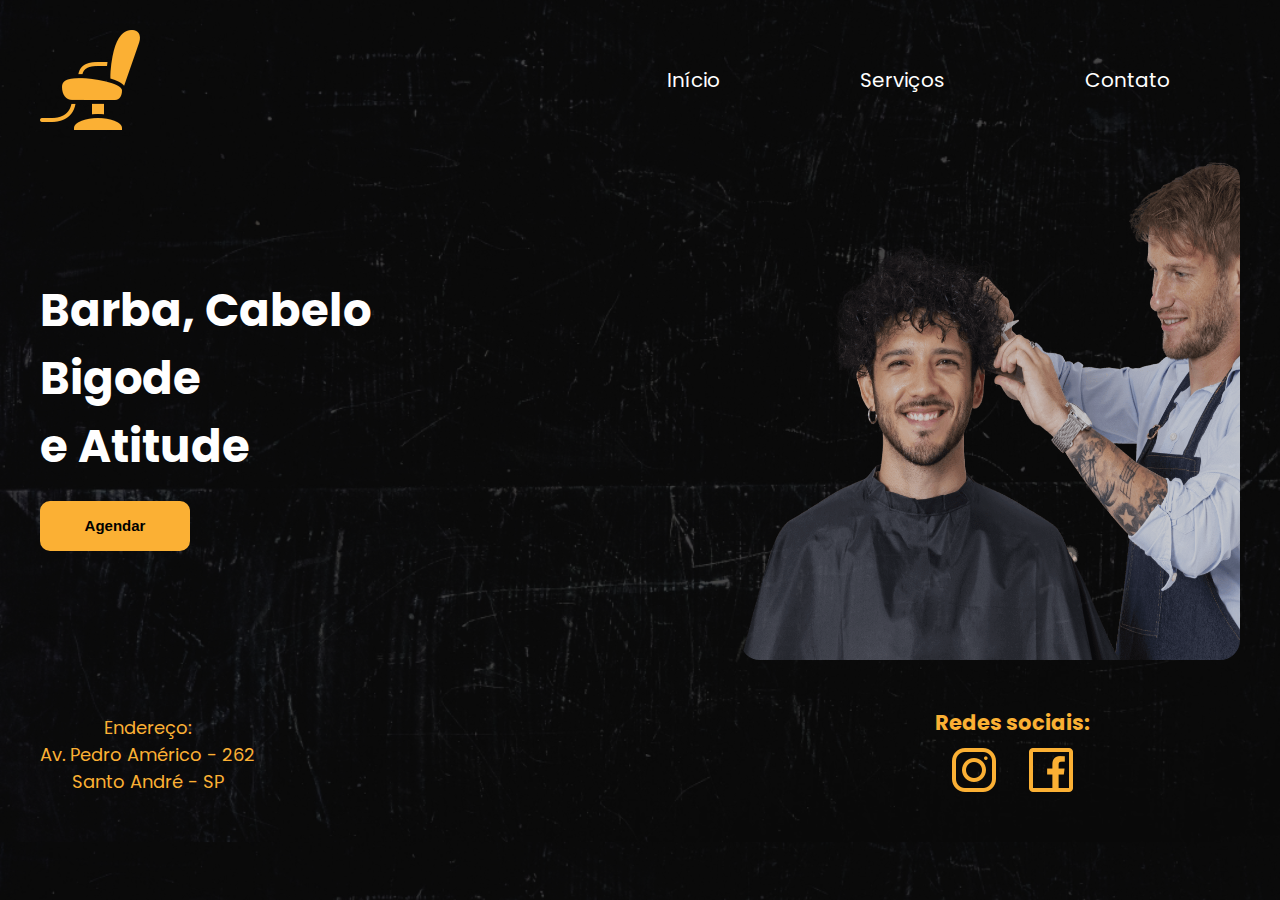
<file: index.html>
<!DOCTYPE html>
<html lang="pt-br">

<head>
    <meta charset="UTF-8">
    <meta http-equiv="X-UA-Compatible" content="IE=edge">
    <meta name="viewport" content="width=device-width, initial-scale=1.0">
    <link rel="preconnect" href="https://fonts.googleapis.com">
    <link rel="preconnect" href="https://fonts.gstatic.com" crossorigin>
    <link href="https://fonts.googleapis.com/css2?family=Poppins:wght@300&display=swap" rel="stylesheet">
    <link rel="stylesheet" href="styles.css">
    <title>Mustache Barber</title>
</head>

<body>
    <header>
        <div class="logo-img">
            <img src="./images/logo.png" alt="Mustache Barber">
        </div>
        <nav>
            <ul>
                <li><a href="./index.html">Início</a></li>
                <li><a href="./services/index.html">Serviços</a></li>
                <li><a href="./contact/index.html">Contato</a></li>
            </ul>
        </nav>
    </header>

    <main>
        <div class="slogan-text">
            <h2>Barba, Cabelo<br>Bigode<br>
                e Atitude</h2>
            <button class="check-in-button">Agendar</button>
        </div>

        <div class="background-img">
            <img src="./images/salao-01.png" alt="">
        </div>
    </main>

    <footer>
        <ul class="address">
            <li>Endereço:</li>
            <li>Av. Pedro Américo - 262</li>
            <li>Santo André - SP</li>
        </ul>
        <div class="social-media">
            <h3>Redes sociais:</h3>
            <div class="social-media-img">
                <img src="./images/insta.png" alt="">
                <img src="./images/face.png" alt="">
            </div>
        </div>
    </footer>

</body>

</html>
</file>
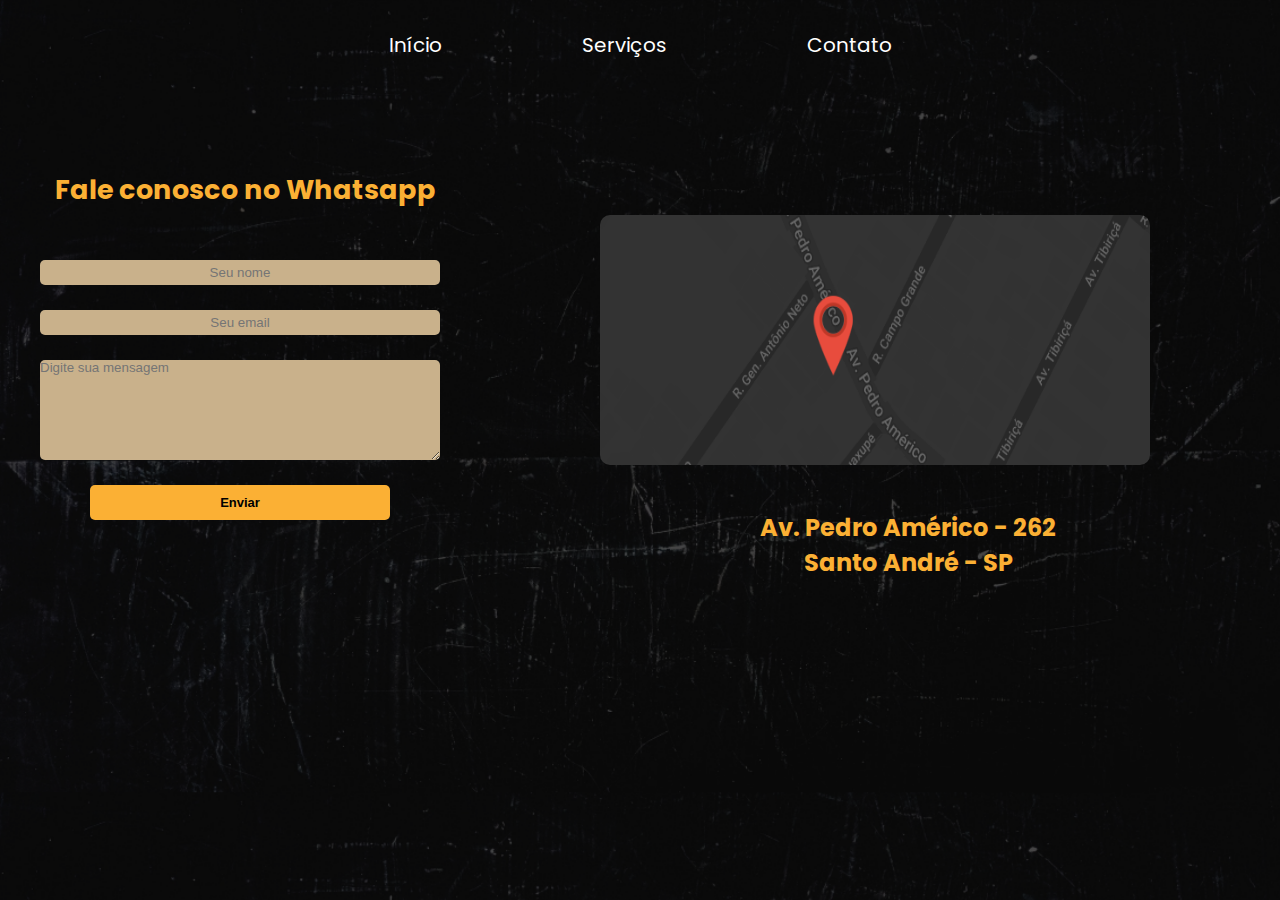
<file: contact/index.html>
<!DOCTYPE html>
<html lang="pt-br">

<head>
    <meta charset="UTF-8">
    <meta http-equiv="X-UA-Compatible" content="IE=edge">
    <meta name="viewport" content="width=device-width, initial-scale=1.0">
    <link rel="preconnect" href="https://fonts.googleapis.com">
    <link rel="preconnect" href="https://fonts.gstatic.com" crossorigin>
    <link href="https://fonts.googleapis.com/css2?family=Poppins:wght@300&display=swap" rel="stylesheet">
    <link rel="stylesheet" href="styles.css">
    <title>Contato - Mustache Barber</title>
</head>

<body>
    <header>
        <nav>
            <ul>
                <li><a href="../index.html">Início</a></li>
                <li><a href="../services/index.html">Serviços</a></li>
                <li><a href="../contact/index.html">Contato</a></li>
            </ul>
        </nav>
    </header>

    <section>
        <div class="contact-text">
            <h2>Fale conosco no Whatsapp</h2>
        </div>
    </section>

    <main>
        <form action="" method="POST">
            <div class="form1">
                <label for="nome"></label>
                <input type="text" placeholder="Seu nome" id="nome" name="nome" required><br>

                <label for="email"></label>
                <input type="email" placeholder="Seu email" id="email" name="email" required><br>

                <label for="mensagem"></label>
                <textarea id="mensagem" placeholder="Digite sua mensagem" name="mensagem" required></textarea><br>

                <div class="botao-enviar">
                    <button type="submit" id="meuBotao" class="botao">Enviar</button>
                </div>
            </div>
        </form>

        <div class="map-image">
            <img src="../images/avenida.png" alt="">
        </div>
    </main>
    <footer>
        <div class="address">
            <h2>Av. Pedro Américo - 262<br>
                Santo André - SP</h2>
        </div>
    </footer>

    <script src="script.js"></script>

</body>

</html>
</file>
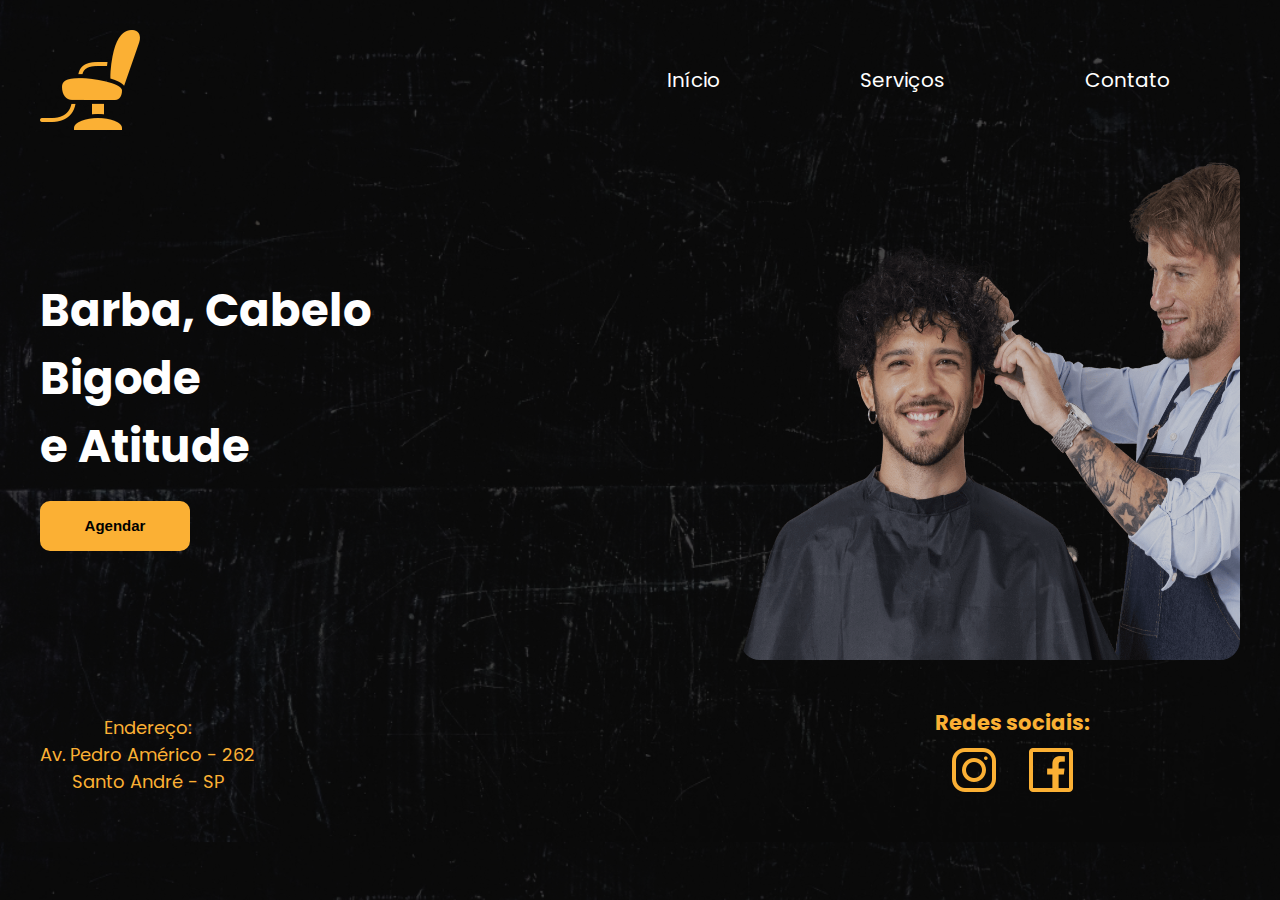
<file: index-home.html>
<!DOCTYPE html>
<html lang="pt-br">

<head>
    <meta charset="UTF-8">
    <meta http-equiv="X-UA-Compatible" content="IE=edge">
    <meta name="viewport" content="width=device-width, initial-scale=1.0">
    <link rel="preconnect" href="https://fonts.googleapis.com">
    <link rel="preconnect" href="https://fonts.gstatic.com" crossorigin>
    <link href="https://fonts.googleapis.com/css2?family=Poppins:wght@300&display=swap" rel="stylesheet">
    <link rel="stylesheet" href="styles.css">
    <title>Mustache Barber</title>
</head>

<body>
    <header>
        <div class="logo-img">
            <img src="./images/logo.png" alt="Mustache Barber">
        </div>
        <nav>
            <ul>
                <li><a href="./index-home.html">Início</a></li>
                <li><a href="./services/index-service.html">Serviços</a></li>
                <li><a href="./contact/index-contact.html">Contato</a></li>
            </ul>
        </nav>
    </header>

    <main>
        <div class="slogan-text">
            <h2>Barba, Cabelo<br>Bigode<br>
                e Atitude</h2>
            <button class="check-in-button">Agendar</button>
        </div>

        <div class="background-img">
            <img src="/images/salao-01.png" alt="">
        </div>
    </main>

    <footer>
        <ul class="address">
            <li>Endereço:</li>
            <li>Av. Pedro Américo - 262</li>
            <li>Santo André - SP</li>
        </ul>
        <div class="social-media">
            <h3>Redes sociais:</h3>
            <div class="social-media-img">
                <img src="/images/insta.png" alt="">
                <img src="/images/face.png" alt="">
            </div>
        </div>
    </footer>

</body>

</html>
</file>
<file: styles.css>
* {
    box-sizing: border-box;
    padding: 0;
    margin: 0;
}

body {
    max-width: 1200px;
    margin: 0 auto;
    background-image: url(./images/landing\ page.png);
    background-size: cover;
    font-family: 'Poppins', sans-serif;
    font-size: 18px;
}

header {
    display: flex;
    justify-content: space-between;
    text-align: center;
    padding-block: 30px;
    align-items: center;
}

nav {
    display: flex;
    align-items: center;
}


nav ul {
    display: flex;
    font-size: 20px;
    list-style-type: none;
    overflow: hidden;
    text-align: center;
}

nav li a {
    flex-direction: row;
    color: white;
    text-align: center;
    padding: 70px;
    text-decoration: none;
}

nav li a:hover {
    color: #FBB034;
}


.logo-img img {
    display: block;
}

main {
    display: flex;
    justify-content: space-between;
}

.slogan-text {
    display: flex;
    flex-direction: column;
    gap: 20px;
    justify-content: center;
}

.slogan-text h2 {
    color: #ffff;
    font-size: 45px;
}

.background-img img {
    width: 500px;
    height: 500px;
    opacity: 0.8;
    border-radius: 20px;
}

.check-in-button {
    background-color: #FBB034;
    cursor: pointer;
    width: 150px;
    height: 50px;
    font-weight: bold;
    font-size: 15px;
    border: 0;
    border-radius: 10px;
}

.check-in-button:hover {
    background-color: #ddb16a;
}

footer {
    display: flex;
    justify-content: space-between;
    align-items: center;
    padding-block: 40px;
    padding-right: 150px;
}

.address {
    list-style-type: none;
    gap: 100px;
    overflow: hidden;
    text-align: center;
    color: #FBB034;
}

.social-media {
    display: flex;
    flex-direction: column;
    cursor: pointer;
}

.social-media h3 {
    color: #FBB034;
}

.social-media-img {
    display: flex;
    justify-content: space-around;
}


@media (max-width: 425px) {

    * {
        font-size: 15px;
    }

    body {
        max-width: 100vw;
    }

    header {
        flex-direction: column;
        gap: 40px;
    }

    .logo-img img {
        width: 70px;
        height: 70px;
    }

    nav li a {
        padding: 45px;
    }

    main {
        display: flex;
        flex-direction: column
    }

    .slogan-text {
        align-items: center;
        flex-direction: column;
        text-align: center;
        gap: 10px;
    }

    .background-img img {
        width: 400px;
        height: 400px;
    }

    footer {
        display: flex;
        justify-content: space-between;
        align-items: center;
        padding: 30px 20px;
    }

    .social-media {
        text-align: center;
    }

}
</file>
<file: contact/styles.css>
* {
    box-sizing: border-box;
    margin: 0;
    padding: 0;
}

body {
    max-width: 1200px;
    margin: 0 auto;
    background-image: url(../images/landing\ page.png);
    background-size: cover;
    font-family: 'Poppins', sans-serif;
    color: #FBB034;
}

header {
    display: flex;
    justify-content: space-between;
    text-align: center;
    padding-block: 30px;
    align-items: center;
}

nav {
    display: flex;
    align-items: center;
    margin: 0 auto;
}


nav ul {
    display: flex;
    font-size: 20px;
    list-style-type: none;
    overflow: hidden;
    text-align: center;
}

nav li a {
    flex-direction: row;
    color: white;
    text-align: center;
    padding: 70px;
    text-decoration: none;
}

nav li a:hover {
    color: #FBB034;
}

main {
    display: flex;
    justify-content: space-between;
}

.contact-text {
    display: flex;
    font-size: 18px;
}

.contact-text h2 {
    text-align: center;
    margin-left: 15px;
    padding-top: 80px;
}

.form1 {
    display: flex;
    padding-top: 50px;
    flex-direction: column;
}

#nome,
#email {
    display: flex;
    width: 400px;
    height: 25px;
    background-color: #c9b18b;
    border-radius: 5px;
    border: 0;
    margin: 0 auto;
    font-family: 'Roboto', sans-serif;
}

#nome,
#email::placeholder {
    text-align: center;
    font-weight: 400;
}

#mensagem {
    display: flex;
    width: 400px;
    height: 100px;
    background-color: #c9b18b;
    border-radius: 5px;
    border: 0;
    margin: 0 auto;
    font-family: 'Roboto', sans-serif;
}


.botao-enviar {
    display: flex;
    flex-direction: row;
}


.botao {
    align-items: center;
    width: 300px;
    margin: 0 auto;
    background-color: #FBB034;
    color: #000;
    padding: 10px 30px;
    text-align: center;
    text-decoration: none;
    font-size: 13px;
    border: none;
    border-radius: 5px;
    cursor: pointer;
    font-weight: 700;
    transition: background-color 0.3s ease;
}

.botao:hover {
    background-color: #c9b18b;
}

.image-button img {
    width: 350px;
    height: 120px;
    cursor: pointer;
}


.map-image {
    display: flex;
    padding: 90px;
    padding-top: 5px;
}

.map-image img {
    width: 550px;
    height: 250px;
    border-radius: 10px;
}

footer {
    display: flex;
    flex-direction: row;
}

.address {
    display: block;
    flex-direction: row;
}

.address h2 {
    text-align: center;
    color: #FBB034;
    align-items: center;
    margin-top: -45px;
    padding-left: 720px;
}

@media (max-width: 425px) {

    * {
        box-sizing: border-box;
        padding: 0;
        margin: 0;
    }

    body {
        max-width: 100vw;
    }

    nav {
        display: flex;
        align-items: center;
    }

    nav li a {
        padding: 25px;
    }

    main {
        display: flex;
        flex-direction: column;
    }


    .contact-text {
        display: flex;
        font-size: 18px;
    }

    .contact-text h2 {
        text-align: center;
        margin-left: 15px;
        padding-top: 20px;
    }

    .form1 {
        flex-direction: column;
        padding-bottom: 20px;
    }

    #nome,
    #email {
        display: flex;
        width: 350px;
        height: 25px;
        background-color: #c9b18b;
        border-radius: 5px;
        border: 0;
        margin: 0 auto;
        font-family: 'Roboto', sans-serif;
    }

    #nome,
    #email::placeholder {
        text-align: center;
        font-weight: 400;
    }

    #mensagem {
        display: flex;
        width: 350px;
        height: 100px;
        background-color: #c9b18b;
        border-radius: 5px;
        border: 0;
        margin: 0 auto;
        font-family: 'Roboto', sans-serif;
    }


    .botao-enviar {
        display: flex;
        flex-direction: row;
    }


    .botao {
        align-items: center;
        width: 250px;
        margin: 0 auto;
        background-color: #FBB034;
        color: #000;
        padding: 10px 30px;
        text-align: center;
        text-decoration: none;
        font-size: 13px;
        border: none;
        border-radius: 5px;
        cursor: pointer;
        font-weight: 700;
        transition: background-color 0.3s ease;
    }

    .botao:hover {
        background-color: #c9b18b;
    }

    .image-button img {
        width: 350px;
        height: 120px;
        cursor: pointer;
    }

    .map-image {
        display: flex;
        align-items: center;
        margin: 0 auto;
        padding-left: 25px;
    }

    .map-image img {
        display: flex;
        margin: 0 auto;
        align-items: center;
        width: 330px;
        height: 170px;
    }

    .address {
        display: flex;
        padding-bottom: 70px;
    }

    .address h2 {
        display: flex;
        font-size: 20px;
        color: #FBB034;
        align-items: center;
        padding-left: 75px;
    }

}
</file>
